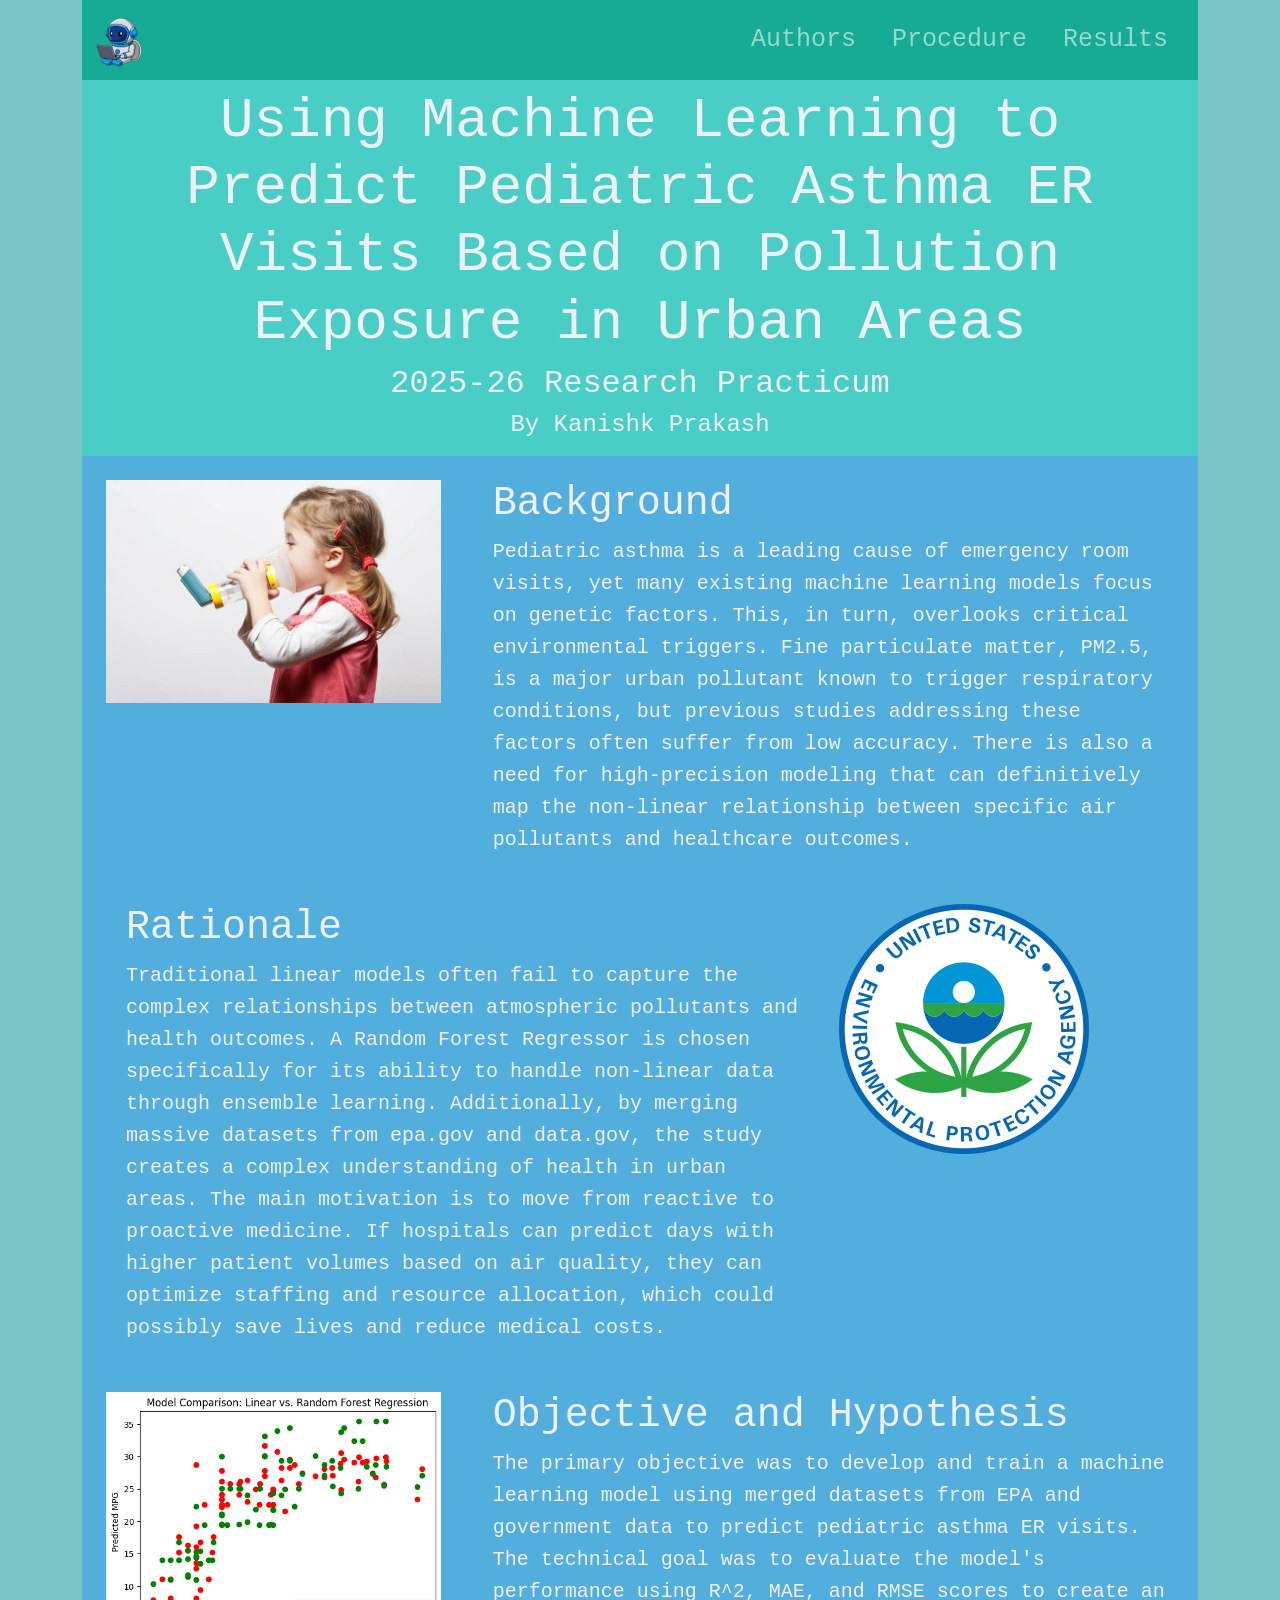
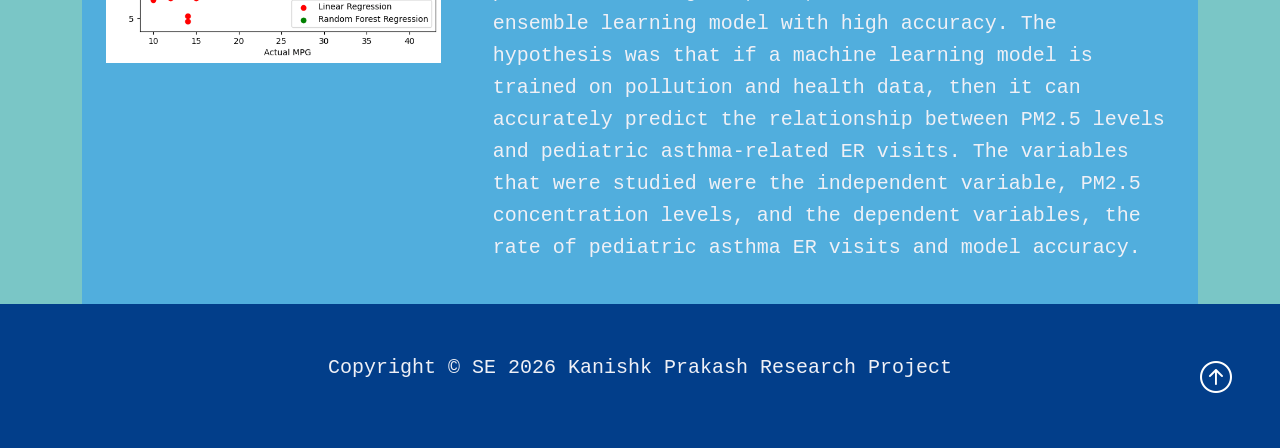
<file: index.html>
<!DOCTYPE html>
<html lang="en">

<head>
    <meta charset="UTF-8">
    <meta name="viewport" content="width=device-width, initial-scale=1.0">
    <title>Kanishk Prakash Research Project</title>

    <link href="https://cdn.jsdelivr.net/npm/bootstrap@5.3.8/dist/css/bootstrap.min.css" rel="stylesheet"
        integrity="sha384-sRIl4kxILFvY47J16cr9ZwB07vP4J8+LH7qKQnuqkuIAvNWLzeN8tE5YBujZqJLB" crossorigin="anonymous">


    <link rel="stylesheet" href="https://cdn.jsdelivr.net/npm/bootstrap-icons@1.13.1/font/bootstrap-icons.min.css">
    <link rel="stylesheet" href="styles.css">


    <script src="https://cdn.jsdelivr.net/npm/bootstrap@5.3.8/dist/js/bootstrap.bundle.min.js"
        integrity="sha384-FKyoEForCGlyvwx9Hj09JcYn3nv7wiPVlz7YYwJrWVcXK/BmnVDxM+D2scQbITxI"
        crossorigin="anonymous"></script>
</head>

<body class="body">
    <div class="container-lg min-vh-100">
        <header>
            <!-- Navbar -->
            <nav class="navbar navbar-expand-lg nav-background-color" data-bs-theme="dark">
                <div class="container"> <!-- Website brand -->
                    <a href="#" class="navbar-brand">
                        <img src="img/compsci.png" alt="Comp Sci Logo" class="d-inline-block align-text-top w-50">
                    </a>

                    
                    <!-- Hamburger Icon-->
                    <button class="navbar-toggler" type="button" data-bs-toggle="collapse" data-bs-target="#navmenu">
                        <span class="navbar-toggler-icon"></span>
                    </button>

                    <!-- Collapsible navbar menu with custom hover underline CSS animation -->
                    <div class="collapse navbar-collapse" id="navmenu"> <!-- Links to Hamburger -->
                        <ul class="navbar-nav ms-auto"> <!-- ms-auto provides auto margin spacing-->
                            <li class="nav-itm">
                                <a href="authors.html"
                                    class="nav-link hover-underline-animation nav-menu-item">Authors</a>
                            </li>
                            <li class="nav-itm">
                                <a href="procedure.html"
                                    class="nav-link hover-underline-animation nav-menu-item">Procedure</a>
                            </li>
                            <li class="nav-itm">
                                <a href="results.html"
                                    class="nav-link hover-underline-animation nav-menu-item">Results</a>
                            </li>
                        </ul>
                    </div>
                </div>

            </nav>
        </header>

        <section class="showcase text-light p-2 text-center">
            <div class="container">
                <div class="row">
                    
                    <div class="col-sm-12 p-0 d-flex align-items-center">
                        <div>
                            <div class="container">
                                <h1 class="display-4">Using Machine Learning to Predict Pediatric Asthma ER Visits Based on Pollution Exposure in Urban Areas</h1>
                                <!-- display-4 will make the <h1> stand out -->
                                <h2>2025-26 Research Practicum</h2>
                                <h4>By Kanishk Prakash</h4>
                            </div>
                        </div>
                    </div>
                </div>
            </div>
        </section>

        <section class="overview text-dark p-2 text-left"> <!-- Overview -->
            <div class="container">
                    <div class="row">
                        <div class="col-sm-4 p-3">
                            <img src="img/child.jpeg" alt="Pediatric Asthma" class="img-fluid">
                        </div>
                        <div class="col-sm-8 p-3">
                            <h1 class="overview-left-padding highlighter">Background</h1>
                            <p class="lead overview-font overview-left-padding highlighter">
                                Pediatric asthma is a leading cause of emergency room visits, yet many existing 
                                machine learning models focus on genetic factors. This, in turn, overlooks critical 
                                environmental triggers. Fine particulate matter, PM2.5, is a major urban pollutant 
                                known to trigger respiratory conditions, but previous studies addressing these factors 
                                often suffer from low accuracy. There is also a need for high-precision modeling that 
                                can definitively map the non-linear relationship between specific air pollutants and 
                                healthcare outcomes.

                            </p>
                        </div>
                    </div>

                    <div class="row">
                            <div class="col-sm-8 p-3">
                                <h1 class="overview-left-padding highlighter">Rationale</h1>
                                <p class="lead overview-font overview-left-padding highlighter">
                                    Traditional linear models often fail to capture the complex relationships 
                                    between atmospheric pollutants and health outcomes. A Random Forest Regressor 
                                    is chosen specifically for its ability to handle non-linear data through ensemble
                                    learning. Additionally, by merging massive datasets from epa.gov and data.gov,
                                    the study creates a complex understanding of health in urban areas. The main 
                                    motivation is to move from reactive to proactive medicine. If hospitals can 
                                    predict days with higher patient volumes based on air quality, they can 
                                    optimize staffing and resource allocation, which could possibly save lives 
                                    and reduce medical costs.

                                </p>
                            </div>
                        <div class="col-sm-4 p-3">
                            <img src="img/epa.jpeg" alt="EPA" class="img-fluid">
                        </div>
                    </div>

                    <div class="row">
                        <div class="col-sm-4 p-3">
                            <img src="img/RanForReg.png" alt="Random Forrest Regressor" class="img-fluid">
                        </div>
                        <div class="col-sm-8 p-3">
                            <h1 class="overview-left-padding highlighter">Objective and Hypothesis</h1>
                            <p class="lead overview-font overview-left-padding highlighter">
                                The primary objective was to develop and train a machine learning model using merged 
                                datasets from EPA and government data to predict pediatric asthma ER visits. The technical 
                                goal was to evaluate the model's performance using R^2, MAE, and RMSE scores to create an 
                                ensemble learning model with high accuracy. The hypothesis was that if a machine learning 
                                model is trained on pollution and health data, then it can accurately predict the relationship 
                                between PM2.5 levels and pediatric asthma-related ER visits. The variables that were studied 
                                were the independent variable, PM2.5 concentration levels, and the dependent variables, the 
                                rate of pediatric asthma ER visits and model accuracy.
                            </p>
                        </div>
                    </div>
            </div>
    </div>
    </section>

    <!-- Footer -->
    <footer class="p-5 footer text-light text-center position-relative">
        <div class="container">
            <p class="lead">Copyright &copy; SE 2026 Kanishk Prakash Research Project</p>
            <a href="#" class="position-absolute bottom-0 end-0 p-5">
                <i class="bi bi-arrow-up-circle h2 icon-white"></i>
            </a>
        </div>
    </footer>

    </div>

</body>

</html>
</file>
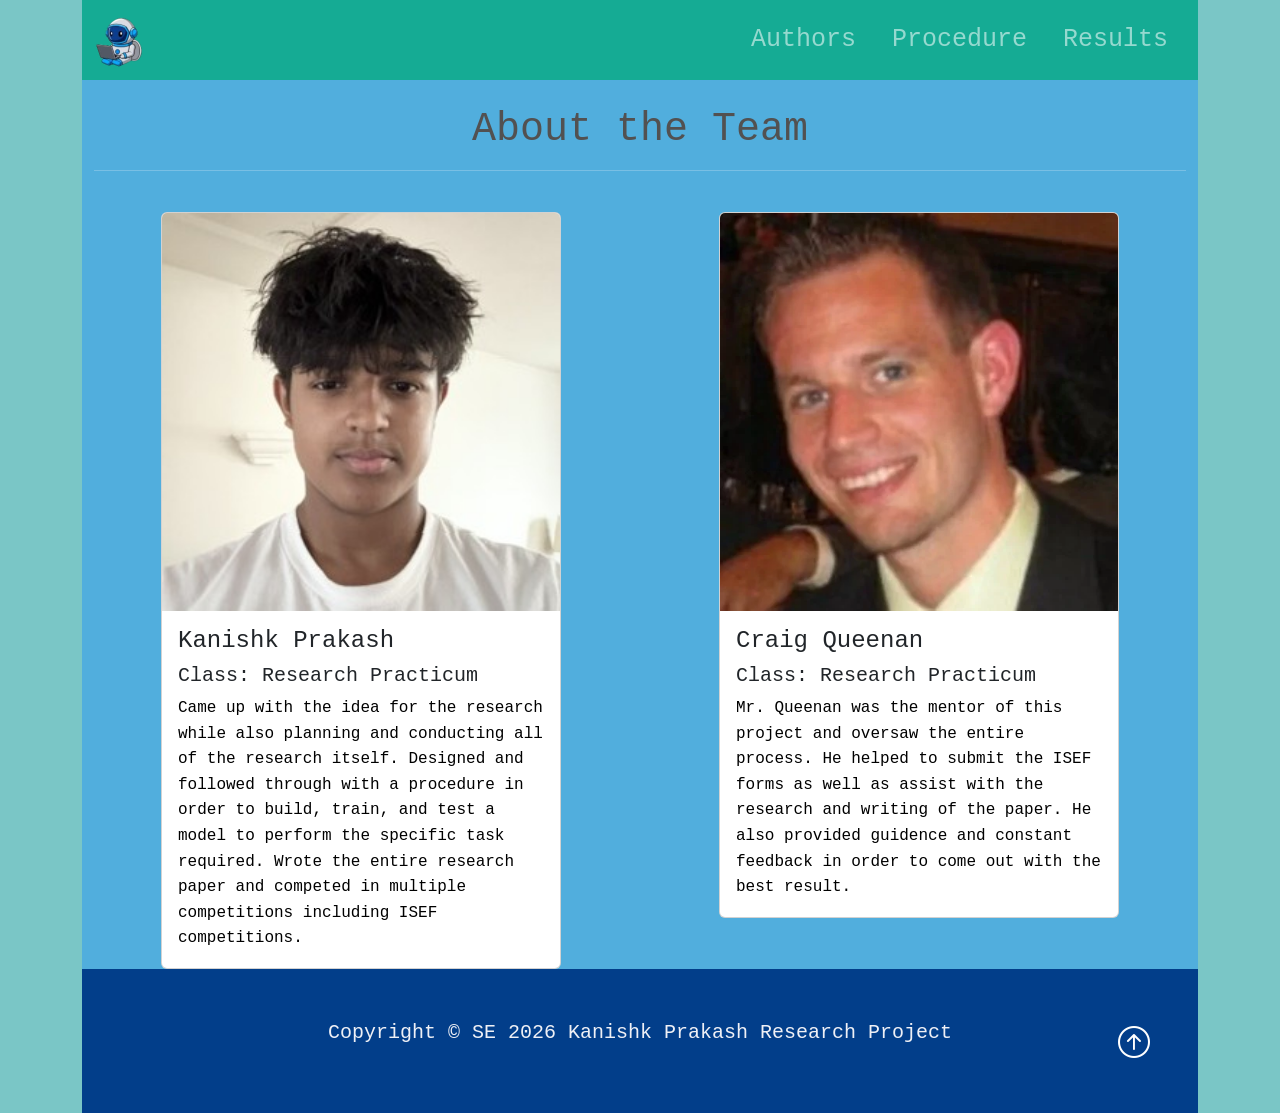
<file: authors.html>
<!DOCTYPE html>
<html lang="en">

<head>
    <meta charset="UTF-8">
    <meta name="viewport" content="width=device-width, initial-scale=1.0">
    <title>Activity 2.1.5 Class Demo</title>

    <link href="https://cdn.jsdelivr.net/npm/bootstrap@5.3.8/dist/css/bootstrap.min.css" rel="stylesheet"
        integrity="sha384-sRIl4kxILFvY47J16cr9ZwB07vP4J8+LH7qKQnuqkuIAvNWLzeN8tE5YBujZqJLB" crossorigin="anonymous">


    <link rel="stylesheet" href="https://cdn.jsdelivr.net/npm/bootstrap-icons@1.13.1/font/bootstrap-icons.min.css">
    <link rel="stylesheet" href="styles.css">


    <script src="https://cdn.jsdelivr.net/npm/bootstrap@5.3.8/dist/js/bootstrap.bundle.min.js"
        integrity="sha384-FKyoEForCGlyvwx9Hj09JcYn3nv7wiPVlz7YYwJrWVcXK/BmnVDxM+D2scQbITxI"
        crossorigin="anonymous"></script>
</head>

<body class="body">
    <div class="container-lg min-vh-100">
        <header>
            <!-- Navbar -->
            <nav class="navbar navbar-expand-lg nav-background-color" data-bs-theme="dark">
                <div class="container"> <!-- Website brand -->
                    <a href="index.html" class="navbar-brand">
                        <img src="img/compsci.png" alt="Comp Sci Logo" class="d-inline-block align-text-top w-50">
                    </a>

                    <!-- Hamburger Icon-->
                    <button class="navbar-toggler" type="button" data-bs-toggle="collapse" data-bs-target="#navmenu">
                        <span class="navbar-toggler-icon"></span>
                    </button>

                    <!-- Collapsible navbar menu with custom hover underline CSS animation -->
                    <div class="collapse navbar-collapse" id="navmenu"> <!-- Links to Hamburger -->
                        <ul class="navbar-nav ms-auto"> <!-- ms-auto provides auto margin spacing-->
                            <li class="nav-itm">
                                <a href="authors.html"
                                    class="nav-link hover-underline-animation nav-menu-item">Authors</a>
                            </li>
                            <li class="nav-itm">
                                <a href="procedure.html"
                                    class="nav-link hover-underline-animation nav-menu-item">Procedure</a>
                            </li>
                            <li class="nav-itm">
                                <a href="results.html"
                                    class="nav-link hover-underline-animation nav-menu-item">Results</a>
                            </li>
                        </ul>
                    </div>
                </div>

            </nav>
        </header>

        <!--About the team-->
        <section class="authors">
            <div class="container">
                <br>
                <h1 class="text-center about-team">About the Team</h1>
                <hr><br> <!-- Horizontal and line break -->
                <!-- Cards organized in a 2 x 2 table format-->
                 <div class="row row-cols-1 row-cols-md-2 g-4">
                    <div class="col">
                        <div class="card about">
                            <img src="img/man1.jpeg" alt="Kanishk Prakash" class="card-img-top">
                            <div class="card-body" name="one">
                                <h4 class="card-title">Kanishk Prakash</h4>
                                <h5>Class: Research Practicum</h5>
                                <p class="card-text default"> Came up with the idea for the research while also 
                                    planning and conducting all of the research itself. Designed and followed through
                                    with a procedure in order to build, train, and test a model to perform the specific 
                                    task required. Wrote the entire research paper and competed in multiple competitions 
                                    including ISEF competitions.
                                </p>


                            </div>

                        </div>
                    </div>
                    <div class="col">
                        <div class="card about">
                            <img src="img/man2.webp" alt="Craig Queenan" class="card-img-top">
                            <div class="card-body">
                                <h4 class="card-title">Craig Queenan</h4>
                                <h5>Class: Research Practicum</h5>
                                <p class="card-text default"> Mr. Queenan was the mentor of this project and oversaw the entire 
                                    process. He helped to submit the ISEF forms as well as assist with the research 
                                    and writing of the paper. He also provided guidence and constant feedback in order to come out 
                                    with the best result. 
                                </p>


                            </div>

                        </div>
                    </div>
                    </div>
                </div>
           
        </section>


    <!-- Footer -->
    <footer class="p-5 footer text-light text-center position-relative">
        <div class="container">
            <p class="lead">Copyright &copy; SE 2026 Kanishk Prakash Research Project</p>
            <a href="#" class="position-absolute bottom-0 end-0 p-5">
                <i class="bi bi-arrow-up-circle h2 icon-white"></i>
            </a>
        </div>
    </footer>

    </div>

</body>

</html>
</file>
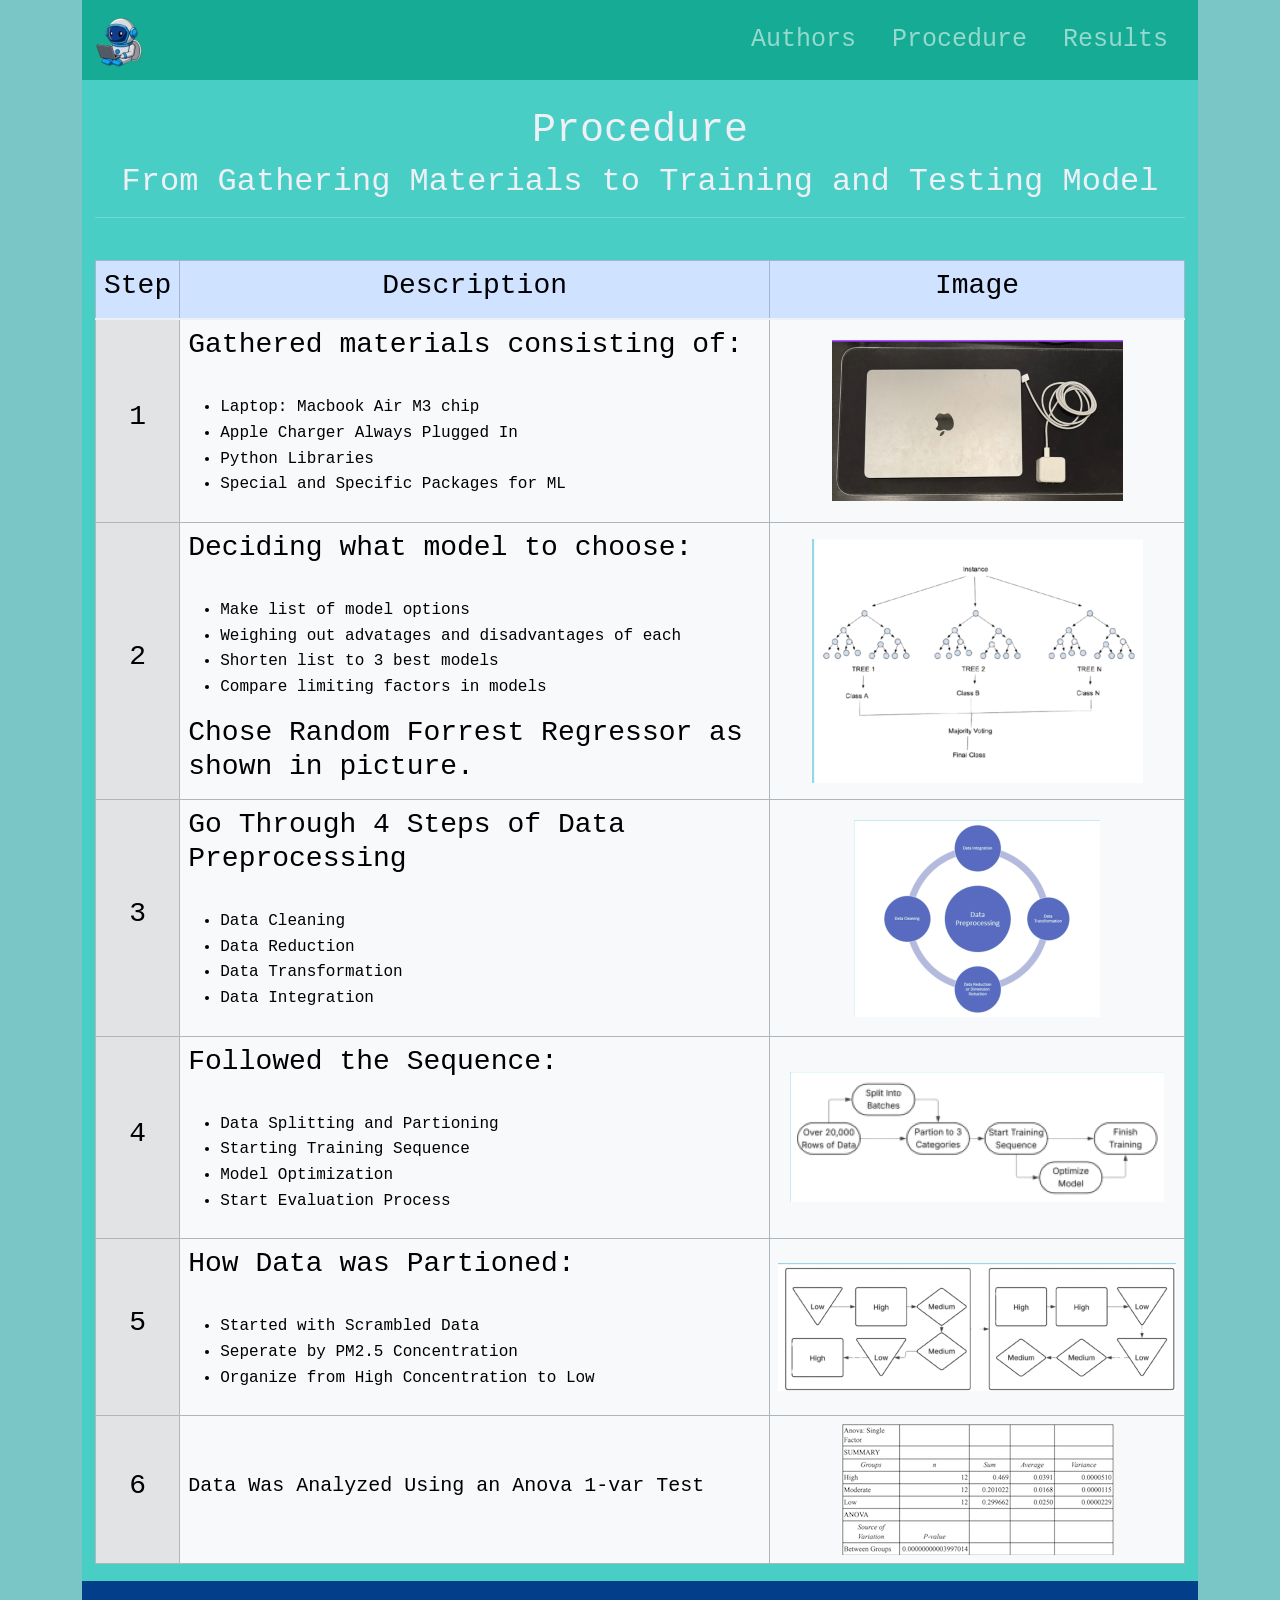
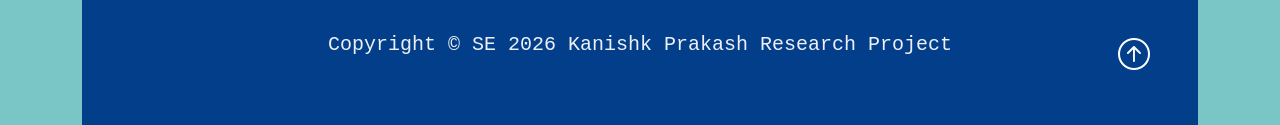
<file: procedure.html>
<!DOCTYPE html>
<html lang="en">

<head>
    <meta charset="UTF-8">
    <meta name="viewport" content="width=device-width, initial-scale=1.0">
    <title>Activity 2.1.5 Class Demo</title>

    <link href="https://cdn.jsdelivr.net/npm/bootstrap@5.3.8/dist/css/bootstrap.min.css" rel="stylesheet"
        integrity="sha384-sRIl4kxILFvY47J16cr9ZwB07vP4J8+LH7qKQnuqkuIAvNWLzeN8tE5YBujZqJLB" crossorigin="anonymous">


    <link rel="stylesheet" href="https://cdn.jsdelivr.net/npm/bootstrap-icons@1.13.1/font/bootstrap-icons.min.css">
    <link rel="stylesheet" href="styles.css">


    <script src="https://cdn.jsdelivr.net/npm/bootstrap@5.3.8/dist/js/bootstrap.bundle.min.js"
        integrity="sha384-FKyoEForCGlyvwx9Hj09JcYn3nv7wiPVlz7YYwJrWVcXK/BmnVDxM+D2scQbITxI"
        crossorigin="anonymous"></script>
</head>

<body class="body">
    <div class="container-lg min-vh-100">
        <header>
            <!-- Navbar -->
            <nav class="navbar navbar-expand-lg nav-background-color" data-bs-theme="dark">
                <div class="container"> <!-- Website brand -->
                    <a href="index.html" class="navbar-brand">
                        <img src="img/compsci.png" alt="Comp Sci Logo" class="d-inline-block align-text-top w-50">
                    </a>

                    <!-- Hamburger Icon-->
                    <button class="navbar-toggler" type="button" data-bs-toggle="collapse" data-bs-target="#navmenu">
                        <span class="navbar-toggler-icon"></span>
                    </button>

                    <!-- Collapsible navbar menu with custom hover underline CSS animation -->
                    <div class="collapse navbar-collapse" id="navmenu"> <!-- Links to Hamburger -->
                        <ul class="navbar-nav ms-auto"> <!-- ms-auto provides auto margin spacing-->
                            <li class="nav-itm">
                                <a href="authors.html"
                                    class="nav-link hover-underline-animation nav-menu-item">Authors</a>
                            </li>
                            <li class="nav-itm">
                                <a href="procedure.html"
                                    class="nav-link hover-underline-animation nav-menu-item">Procedure</a>
                            </li>
                            <li class="nav-itm">
                                <a href="results.html"
                                    class="nav-link hover-underline-animation nav-menu-item">Results</a>
                            </li>
                        </ul>
                    </div>
                </div>

            </nav>
        </header>

        <!--Project Procedure-->
        <section class="procedure">
            <div class="container">
                <br>
                <div class="text-center">
                    <h1>Procedure</h1>
                    <h2>From Gathering Materials to Training and Testing Model</h2>
                </div>


                <hr><br>
                <table class="table table-hover text-center table-light table-bordered border-dark-subtle">
                    <thead>
                        <tr class="table-primary">
                            <th><h3>Step</h3></th>
                            <th><h3>Description</h3></th>
                            <th><h3>Image</h3></th>

                        </tr>
                    </thead>

                    <tbody class="table-group-divider">
                        <!-- Row 1 -->
                        <tr class="align-middle">
                            <!-- scope = "row" specifies the row header -->
                            <th scope="row" class="table-secondary">
                                <h3>1</h3></th>
                            <td>
                                <h3 class="list">Gathered materials consisting of:</h3>
                                <br>
                                <ul class="list">
                                    <li>Laptop: Macbook Air M3 chip</li>
                                    <li>Apple Charger Always Plugged In</li>
                                    <li>Python Libraries</li>
                                    <li>Special and Specific Packages for ML</li>
                                </ul>
                            
                            </td>
                            <td class="text-center " ><img src="img/materials.png" alt="Materials Used"></td>
                        </tr>
                        <!-- Row 2 -->
                        <tr class="align-middle">
                            <!-- scope = "row" specifies the row header -->
                            <th scope="row" class="table-secondary">
                                <h3>2</h3></th>
                            <td>
                                <h3 class="how-to list">Deciding what model to choose:</h3>
                                <br>
                                <ul class="list">
                                    <li>Make list of model options</li>
                                    <li>Weighing out advatages and disadvantages of each</li>
                                    <li>Shorten list to 3 best models </li>
                                    <li>Compare limiting factors in models</li>
                                </ul>
                                <h3 class="how-to list">Chose Random Forrest Regressor as shown in picture.</h3>
                            </td>
                            <a>
                                <td class="text-center" ><img src="img/Chart1.png" alt="Model Chosen"></td>
                            </a>
                        </tr>
                        <!-- Row 3 -->
                        <tr class="align-middle">
                            <!-- scope = "row" specifies the row header -->
                            <th scope="row" class="table-secondary">
                                <h3>3</h3></th>
                            <td>
                                <h3 class="how-to list">Go Through 4 Steps of Data Preprocessing</h3>
                                <br>
                                <ul class="list">
                                    <li>Data Cleaning</li>
                                    <li>Data Reduction</li>
                                    <li>Data Transformation </li>
                                    <li>Data Integration</li>
                                </ul>
                            </td>
                            <td class="text-center" ><img src="img/Chart4.png" alt="Data Preprocessing"></td>
                        </tr>
                        <!-- Row 4 -->
                        <tr class="align-middle">
                            <!-- scope = "row" specifies the row header -->
                            <th scope="row" class="table-secondary">
                                <h3>4</h3></th>
                                <td>
                                    <h3 class="list">Followed the Sequence:</h3>
                                    <br>
                                    <ul class="list">
                                        <li>Data Splitting and Partioning</li>
                                        <li>Starting Training Sequence</li>
                                        <li>Model Optimization</li>
                                        <li>Start Evaluation Process</li>
                                    </ul>
                                
                                </td>
                            <td class="text-center" ><img src="img/Chart2.png" alt="Overall Cycle"></td>
                        </tr>
                        <!-- Row 5 -->
                        <tr class="align-middle">
                            <!-- scope = "row" specifies the row header -->
                            <th scope="row" class="table-secondary">
                                <h3>5</h3></th>
                                <td>
                                    <h3 class="list">How Data was Partioned:</h3>
                                    <br>
                                    <ul class="list">
                                        <li>Started with Scrambled Data</li>
                                        <li>Seperate by PM2.5 Concentration</li>
                                        <li>Organize from High Concentration to Low</li>
                                    </ul>
                                
                                </td>
                            <td class="text-center" ><img src="img/Chart3.png" alt="Data Organization"></td>
                        </tr>
                        <!-- Row 6 -->
                        <tr class="align-middle">
                            <!-- scope = "row" specifies the row header -->
                            <th scope="row" class="table-secondary">
                                <h3>6</h3></th>
                            <td><h5 class="how-to list">Data Was Analyzed Using an Anova 1-var Test</h5></td>
                            <td class="text-center " ><img src="img/image.png" alt="Data Analyzation"></td>
                        </tr>
                    </tbody>


                </table>

            </div>
            
        </section>


    <!-- Footer -->
    <footer class="p-5 footer text-light text-center position-relative">
        <div class="container">
            <p class="lead">Copyright &copy; SE 2026 Kanishk Prakash Research Project</p>
            <a href="#" class="position-absolute bottom-0 end-0 p-5">
                <i class="bi bi-arrow-up-circle h2 icon-white"></i>
            </a>
        </div>
    </footer>

    </div>

</body>

</html>
</file>
<file: styles.css>
/* ----------------- Class CSS ----------------- */

.about{
    width:400px;
    margin: auto;
}

.about-team{
    color:rgb(82, 81, 81)
}

.authors{
    background-color: #51aedd;
}

.body{
    background-color: rgb(122, 198, 198);
}

.chartjs-sample{
    background-color: #7b959f;
}

.footer{                
    background-color: #023E8A;
}

.icon-white{            /* Arrow icon at bottom of page */
    color: #FFFFFF;
}


* {
    font-family: 'Courier New', Courier;

    line-height: 1.6;
    color: #eff0f6;}

.nav-background-color{   /* navbar background color */
    background-color: #15ab94;
}

.nav-menu-item{               /* navbar link text properties */
    font-size:25px;
    margin-left: 10px;
    margin-right: 10px;
}

.overview{
    background-color: #51aedd;
}

li {
    color: #000000;
    font-family: 'Courier New', Courier;
}

.overview-left-padding{
    padding-left: 20px;
}

.overview-right-padding{  
    padding-right: 20px;
}

.procedure{
    background-color: #48cec5;
    padding: 1px;
}

.list {
    text-align: left;
}

.default {
    color:#000000;
}


.showcase{
    background-color: #48cec5; /*#0096c7*/
}

/* ----------------- ID CSS ----------------- */

/* -----------------Underline Animation CSS -----------------*/
#chart-wrapper{
    margin: auto;
    padding: 10px; 
    min-height: 400px;
    background-color: whitesmoke !important;
    justify-content: center;
    align-items: center;  
}

.center-image {
    display: block;
    margin-left: auto;
    margin-right: auto;
    width: 50%; 
}

.hover-underline-animation {
    display: inline-block;
    position: relative;
    /*color: #0087ca;*/
  }
  
.hover-underline-animation:after {
    content: '';
    position: absolute;
    width: 100%;
    transform: scaleX(0);
    height: 2px;
    bottom: 0;
    left: 0;
    background-color: #eae6e6;
    /*transform-origin: bottom right;*/
    transition: transform 0.35s ease-out;
}
  
.hover-underline-animation:hover:after {
    transform: scaleX(1);
    /*transform-origin: bottom left;*/
}

.highlighter {
    background-image: linear-gradient( #75b5ff 100%, #75b5ff 100%);
    background-repeat: no-repeat;
    background-size: 0% 100%;       
    background-position: 0 80%;
    
    transition: background-size 0.3s ease-in-out;
}

.highlighter:hover {
    background-size: 100% 100%;
}

table {
    transition: transform 0.3s ease; 
    position: relative; 
    z-index: 1;
}

table:hover {
    transform: scale(1.05); 
    z-index: 10; 
    box-shadow: 0 10px 20px rgba(0, 0, 0, 0.15); 
}
</file>
